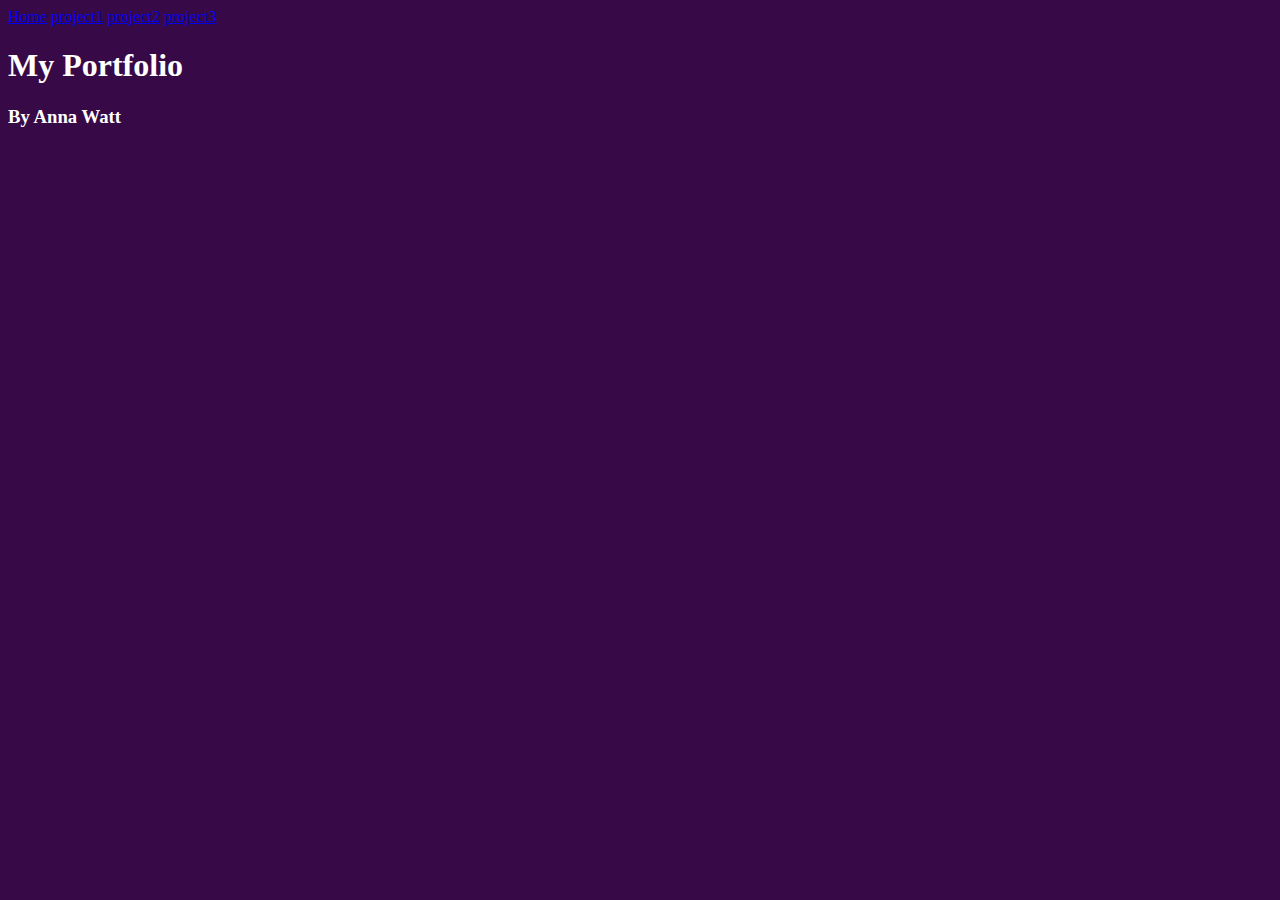
<file: index.html>
<!DOCTYPE html>
<html lang="en">
<head>
    <meta charset="UTF-8">
    <meta name="viewport" content="width=device-width, initial-scale=1.0">
    <title>year 11 portfolio</title>
    <link rel="stylesheet"href="style.css">
</head>

   
<body>
    <div>
    <a href="index.html">Home</a>
    <a href="project 1/project1.html">project1</a>
    <a href="project2/project2.html">project2</a>
    <a href="project3">project3</a>
  </div>
      
 <div class="header_text">   
    <h1> My Portfolio </h1>
    <h3>By Anna Watt</h3>
</div>
</body>

</html>
</file>
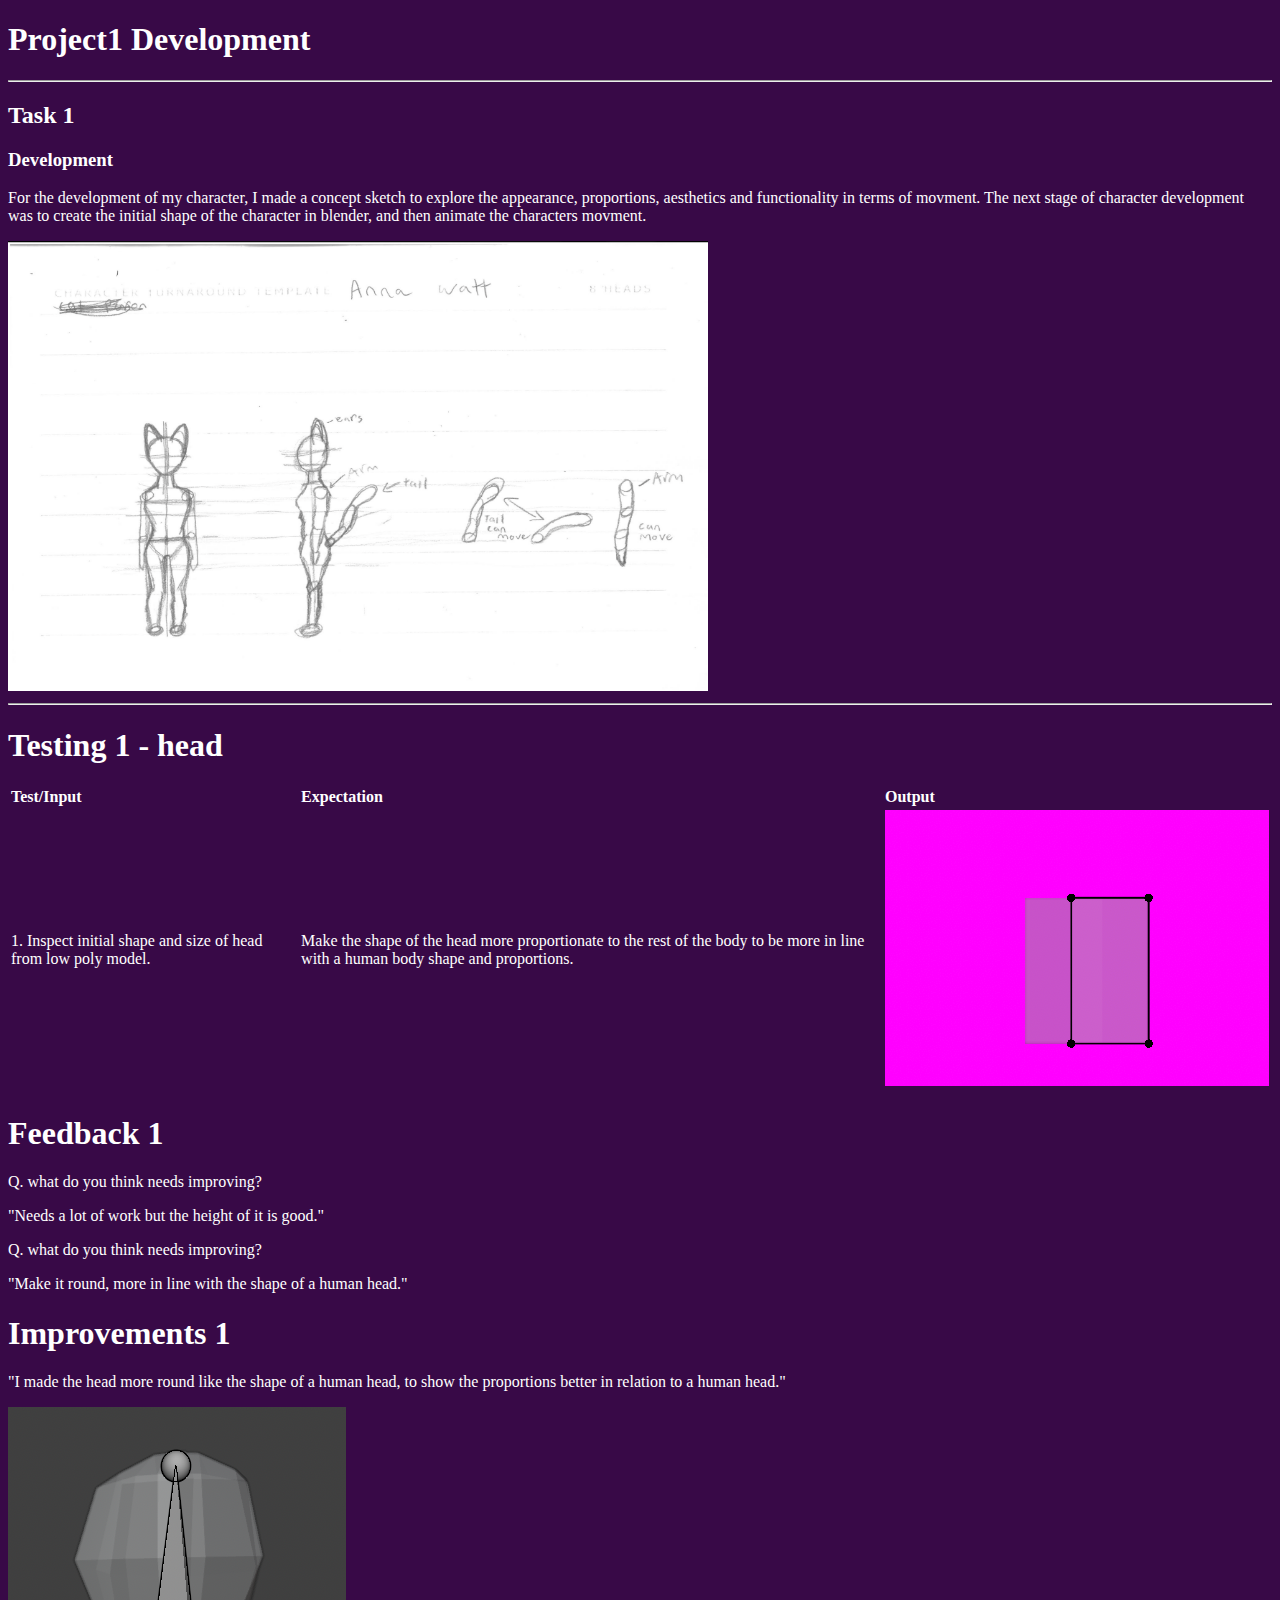
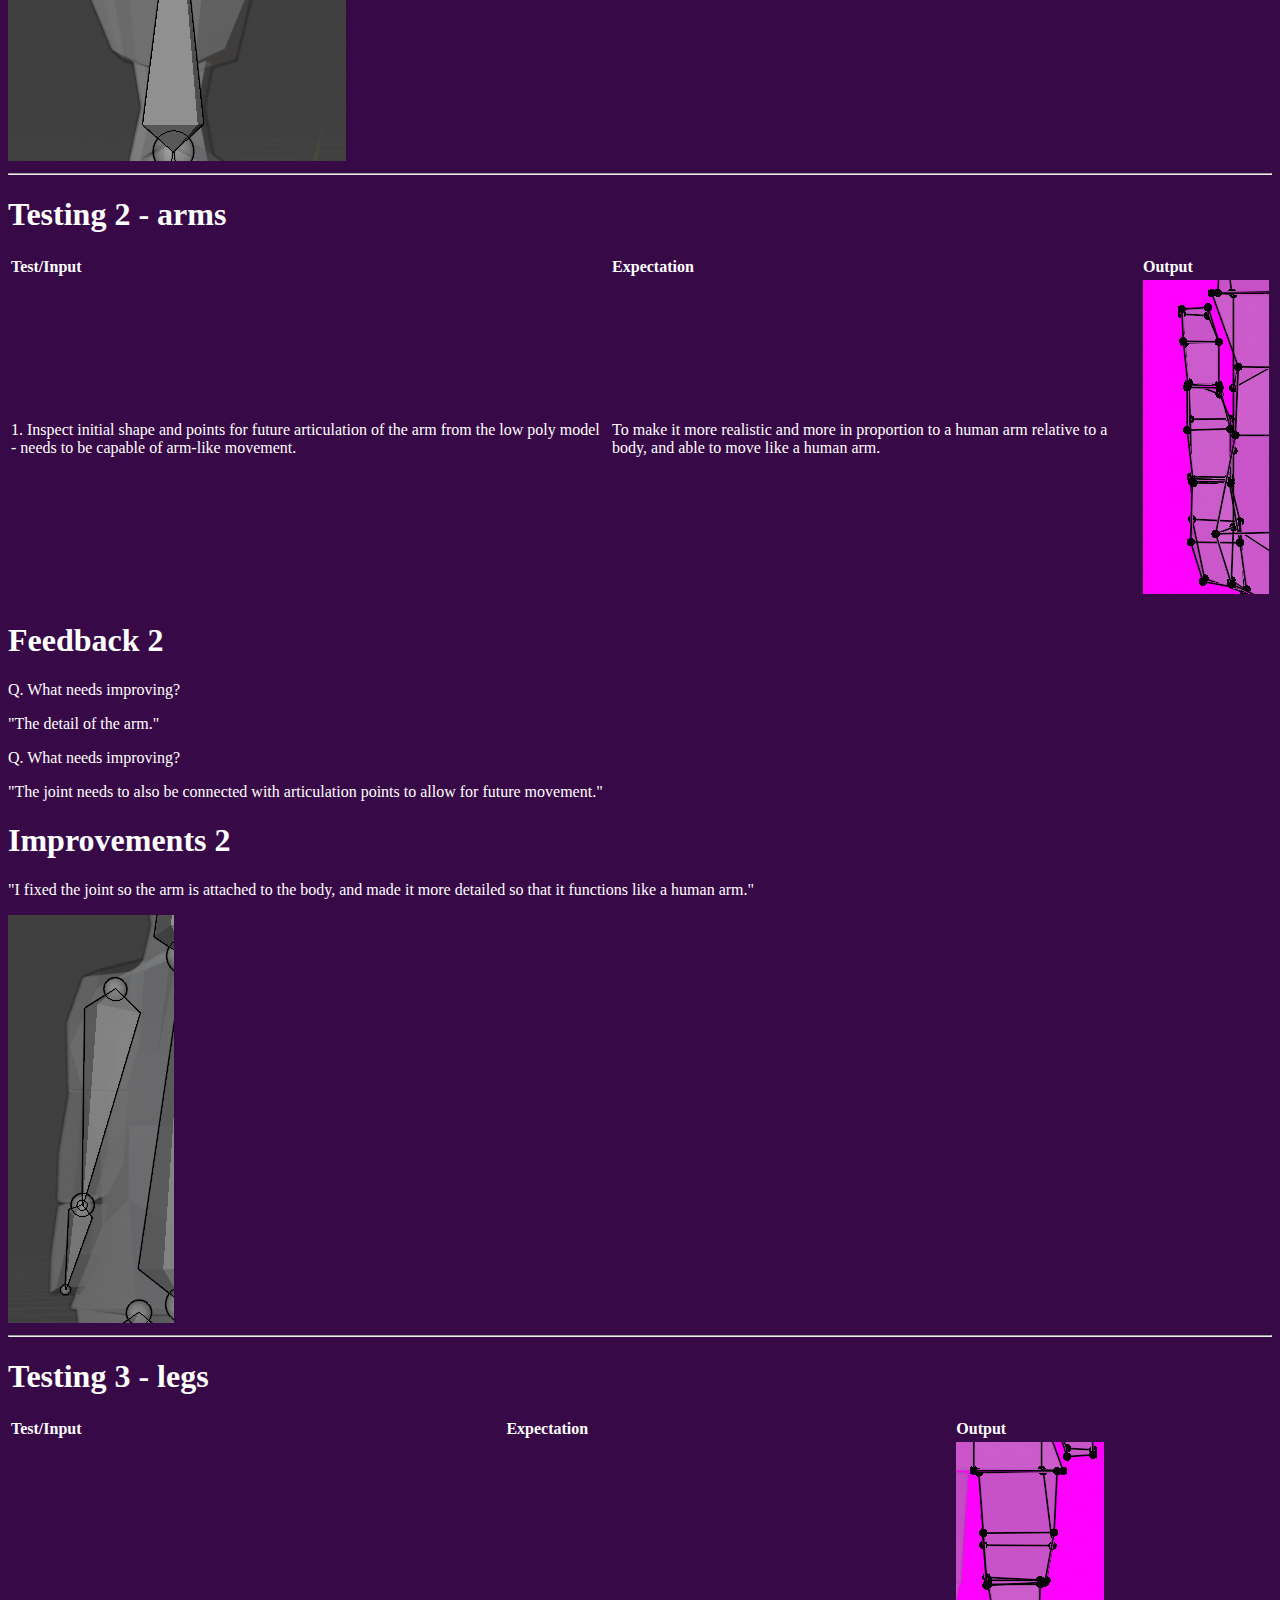
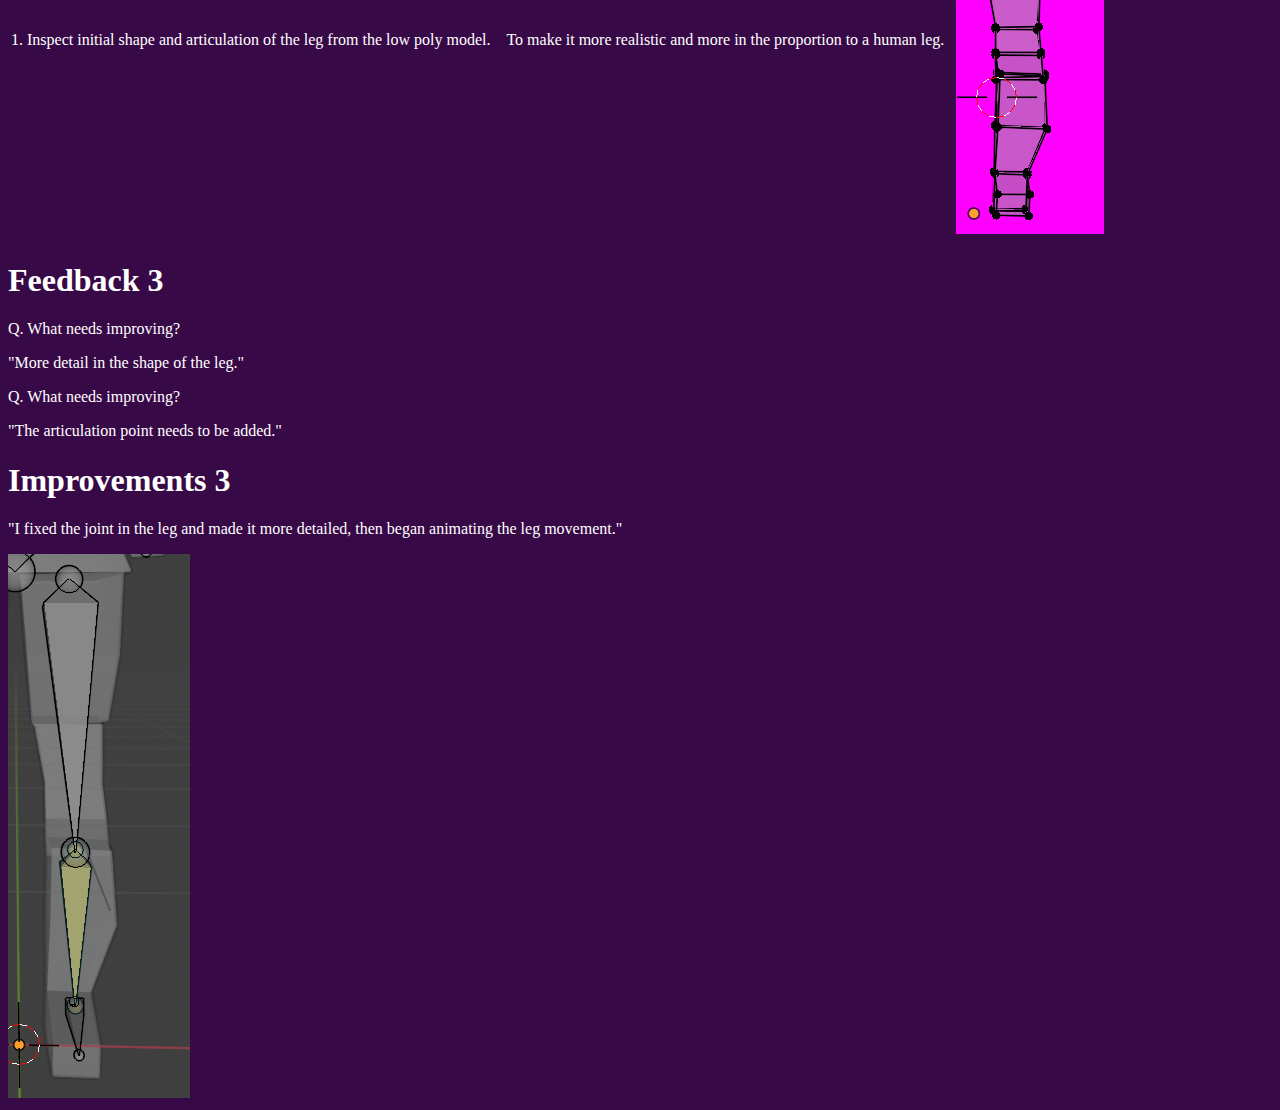
<file: development.html>
<!DOCTYPE html>
<html lang="en">
<head>
    <meta charset="UTF-8">
    <meta name="viewport" content="width=device-width, initial-scale=1.0">
    <title>Development</title>
    <link rel="stylesheet" href="style.css">
</head> 
<h1> Project1 Development</h1>
<hr>
<body>
     <!-- ***** Development task1 ***** -->
 <h2>Task 1</h2>
 <h3>Development</h3>
 <div class="split-box">
    <div class="left-text">
<p>For the development of my character, I made a concept sketch to explore the appearance, proportions, aesthetics and 
functionality in terms of movment. The next stage of character development was to create the initial shape of the character in blender, and then animate the characters movment.</p>
<img src="turnaround.jpg" alt="turnaround" width="700" height="450">
</div>
<hr>
 <!-- ***** Testing ***** -->
<h1>Testing 1 - head </h1>
<table>
    <thead>                
      <tr>
        <th align="left">Test/Input</th>
        <th align="left">Expectation</th>
        <th align="left">Output</th>
      </tr>
    </thead>
    <tr>
        <td>1. Inspect initial shape and size of head from low poly model.&nbsp&nbsp</td>
        <td>Make the shape of the head more proportionate to the rest of the body to be more in line with a human body shape and proportions.&nbsp&nbsp</td>
        <td><img class="output" src="./low poly head 1.png" alt="Project 1" /></td>
      </tr>
      </table>
      
       <!-- ***** feedback ***** -->
       <h1>Feedback 1</h1>
        <div class="question">
        <p class="feedback__question">
          Q.  what do you think needs improving? 
        </p>
        <p class="feedback__answer">
          "Needs a lot of work but the height of it is good."
        </p>
        Q. what do you think needs improving? 
        <p class="feedback__answer">
          "Make it round, more in line with the shape of a human head."
        </p>
      </div>
      
      <!-- ***** inprovments 1 ***** -->
      <h1>Improvements 1</h1>
      <!-- ***** 1 inprovments  ***** -->
      <p>
        "I made the head more round like the shape of a human head, to show the proportions better in relation to a human head."
      </p>
    <div class="right-text">
      <img src="./low poly head 2.png" alt="Project 1" />
    </div>

</body>
</html>
<hr>

 <!-- ***** Testing ***** -->

 <h1>Testing 2 - arms</h1>
 <table>
     <thead>                
       <tr>
         <th align="left">Test/Input</th>
         <th align="left">Expectation</th>
         <th align="left">Output</th>
       </tr>
     </thead>
     <tr>
         <td>1. Inspect initial shape and points for future articulation of the arm from the low poly model - needs to be capable of arm-like movement.&nbsp&nbsp</td>
         <td>To make it more realistic and more in proportion to a human arm relative to a body, and able to move like a human arm.&nbsp&nbsp</td>
         <td><img class="output" src="./low poly arm 1.png" alt="Project 1" /></td>
     </tr>
       </table>
     
        <!-- ***** feedback ***** -->
        <h1>Feedback 2</h1>
         <div class="question">
         <p class="feedback__question">
           Q.  What needs improving?
         </p>
         <p class="feedback__answer">
           "The detail of the arm."
         </p>
         Q. What needs improving?
         <p class="feedback__answer">
           "The joint needs to also be connected with articulation points to allow for future movement."
         </p>
       </div>
       
       <!-- ***** inprovments 2 ***** -->
       <h1>Improvements 2</h1>
       <p>
         "I fixed the joint so the arm is attached to the body, and made it more detailed so that it functions like a human arm."
       </p>
       <img class="output" src="./low poly arm 2.png" alt="Project 1" />
       </div>
 

<hr>
<!-------- Testing ---------->
 <h1>Testing 3 - legs</h1>
 <table>
     <thead>                
       <tr>
         <th align="left">Test/Input</th>
         <th align="left">Expectation</th>
         <th align="left">Output</th>
       </tr>
     </thead>
     <tr>
         <td>1. Inspect initial shape and articulation of the leg from the low poly model. &nbsp&nbsp</td>
         <td>To make it more realistic and more in the proportion to a human leg.&nbsp&nbsp</td>
         <td><img class="output" src="./low poly leg 1.png" alt="Project 1" /></td>
     </tr>
       </table>
       
        <!-- ***** feedback ***** -->
        <h1>Feedback 3</h1>
         <div class="question">
         <p class="feedback__question">
           Q.  What needs improving?
         </p>
         <p class="feedback__answer">
           "More detail in the shape of the leg."
         </p>
         Q. What needs improving?
         <p class="feedback__answer">
           "The articulation point needs to be added."
         </p>
       </div>
       
       <!-- ***** inprovments 3 ***** -->
       <h1>Improvements 3</h1>
       <p>
         "I fixed the joint in the leg and made it more detailed, then began animating the leg movement."
       </p>
       <img class="output" src="./low poly leg 2.png" alt="Project 1" />
 </body>
 </html>
</file>
<file: style.css>
:root {
    /* ----- font sizes ----- */
    --font-size-small: 16px;
    --font-size-normal: 22px;
    --font-size-medium: 28px;
    --font-size-medium-1: 36px;
    --font-size-large: 55px;
    --font-size-huge: 75px;
}

body {
    background-color: rgb(56, 9, 71);
}
.development {
    background-color: rgba(198, 181, 239, 0.665);
}
html {
    
    color: white;
}


.header_text_large {
    font-size: var(--font-size-large);
}
.header_text_med {
    font-size: var(--font-size-medium);
}
.header_text_huge {
    font-size: var(--font-size-large);
}
.project1 {
    background-color: rgb(0, 0, 0);
    color: rgb(255, 255, 255);
}
.bg-img {
    background-image: url("cat2.jpg");
    filter: blur(18px);
    -webkit-filter: blur(18px);
    background-repeat: no-repeat;
    background-size: 90% ;
    background-position: 50%;
    background-position: top center ;
}
/* - Navigation bar - */

.nav { 
    display: flex;
    justify-content: flex-end;
    padding: var(--padding-normal) 0;
}

.nav__items {
    display: flex;
    list-style: none;
}

.nav__item:not(:last-child) {
    margin-right: 100px;
}

.nav__link {
    position: relative;
    display: inline-block;
    padding: var(--padding-small);
    text-decoration: none;
    color: inherit;
    transition: all 0.5s;
}

.nav__link::after {
    content: '';
    position:absolute;
    bottom: 0;
    left: 0;
    right: 100%;
    display: inline-block;
    height: var(--padding-small);
    background: var(--text-colour);
    transition: all 0.25s;
}

.nav__link:hover {
    color: var(--secondary);
}

.nav__link:hover::after {
    right: 0;
    height: 2px;
    background: var(--secondary);
}
</file>
